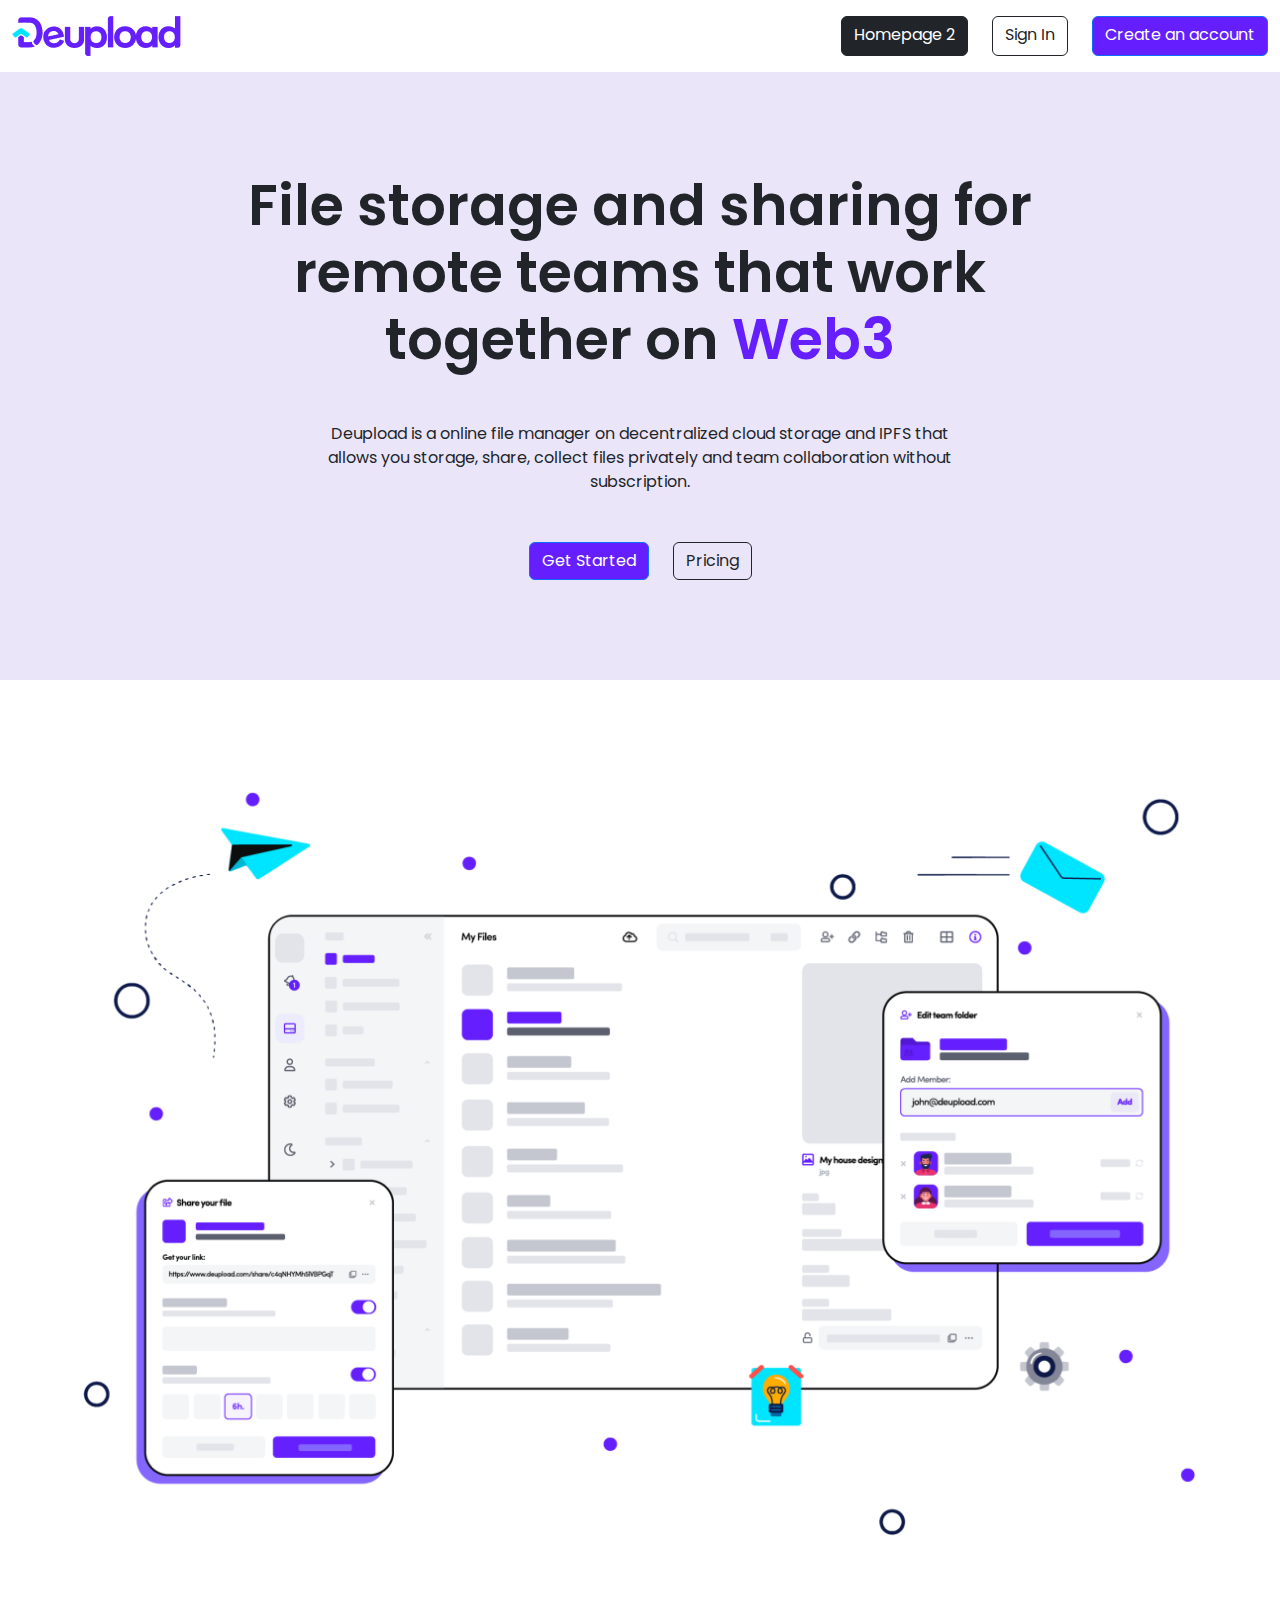
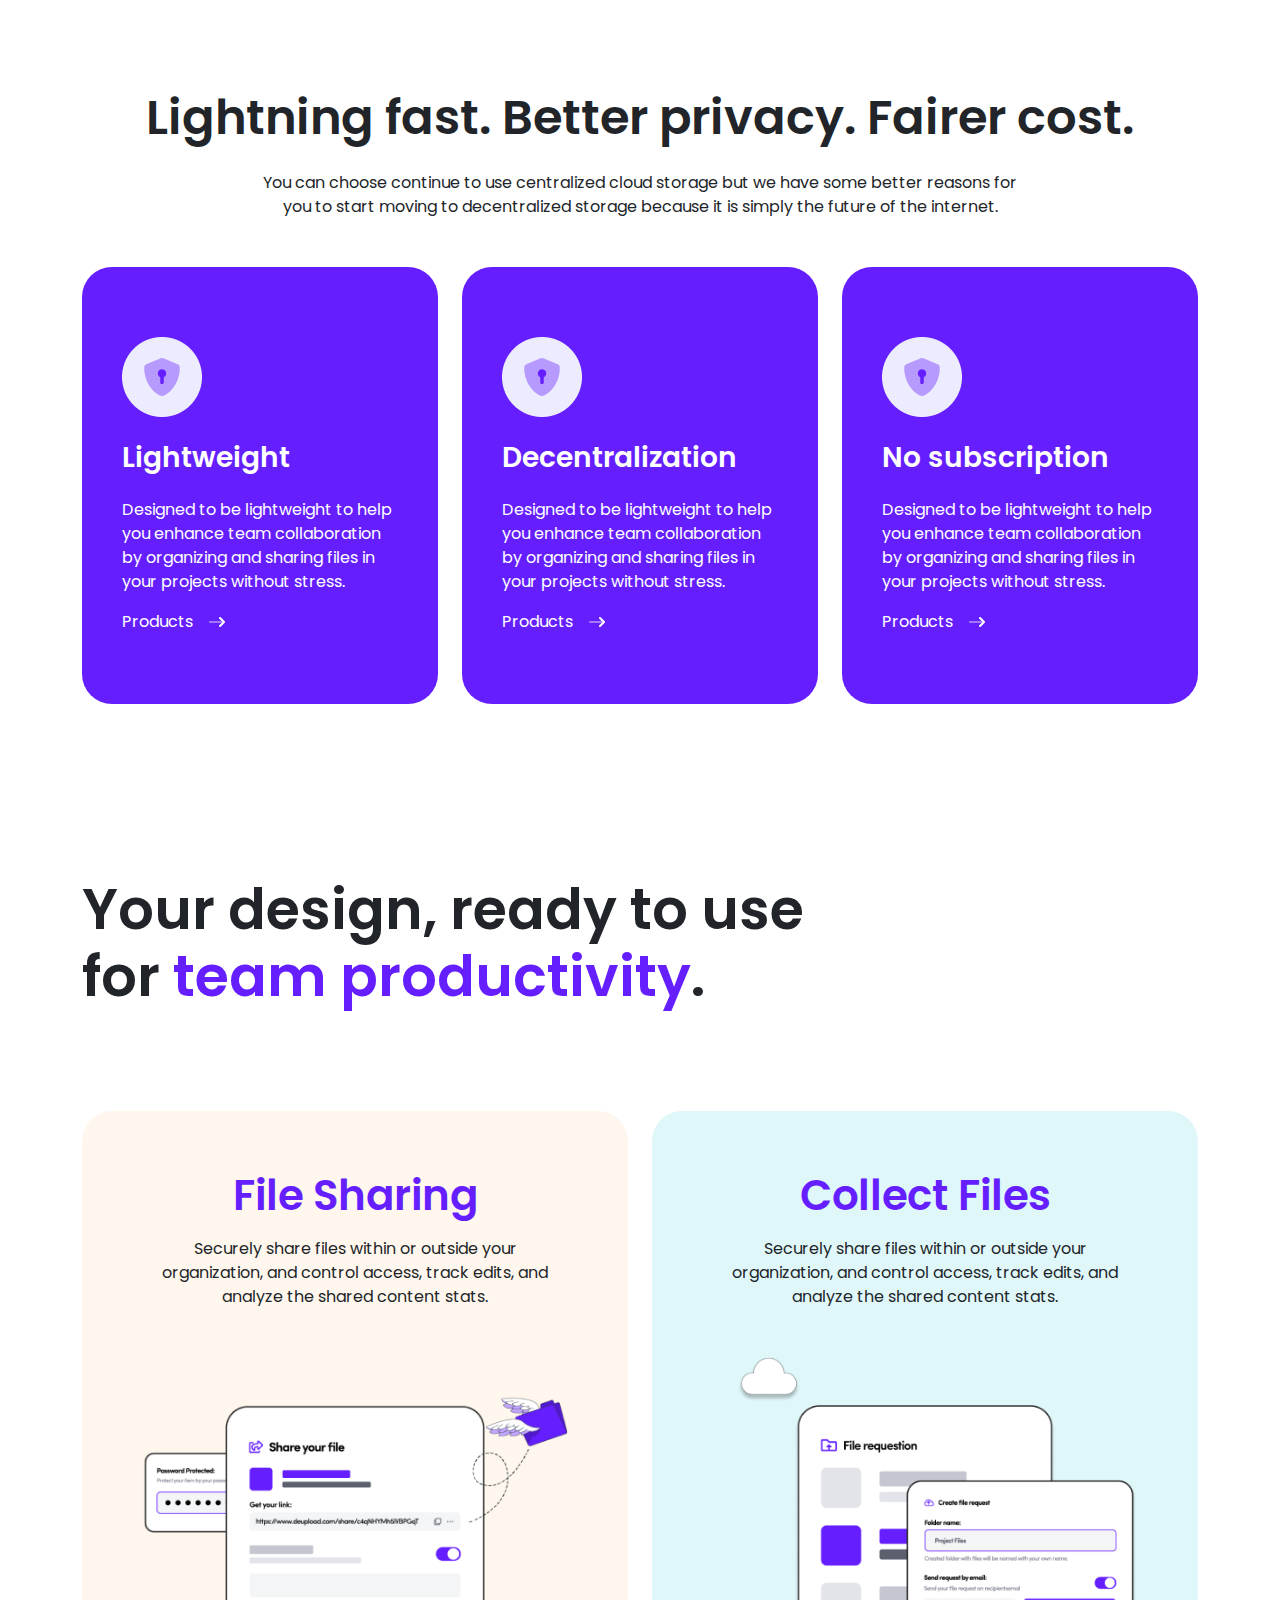
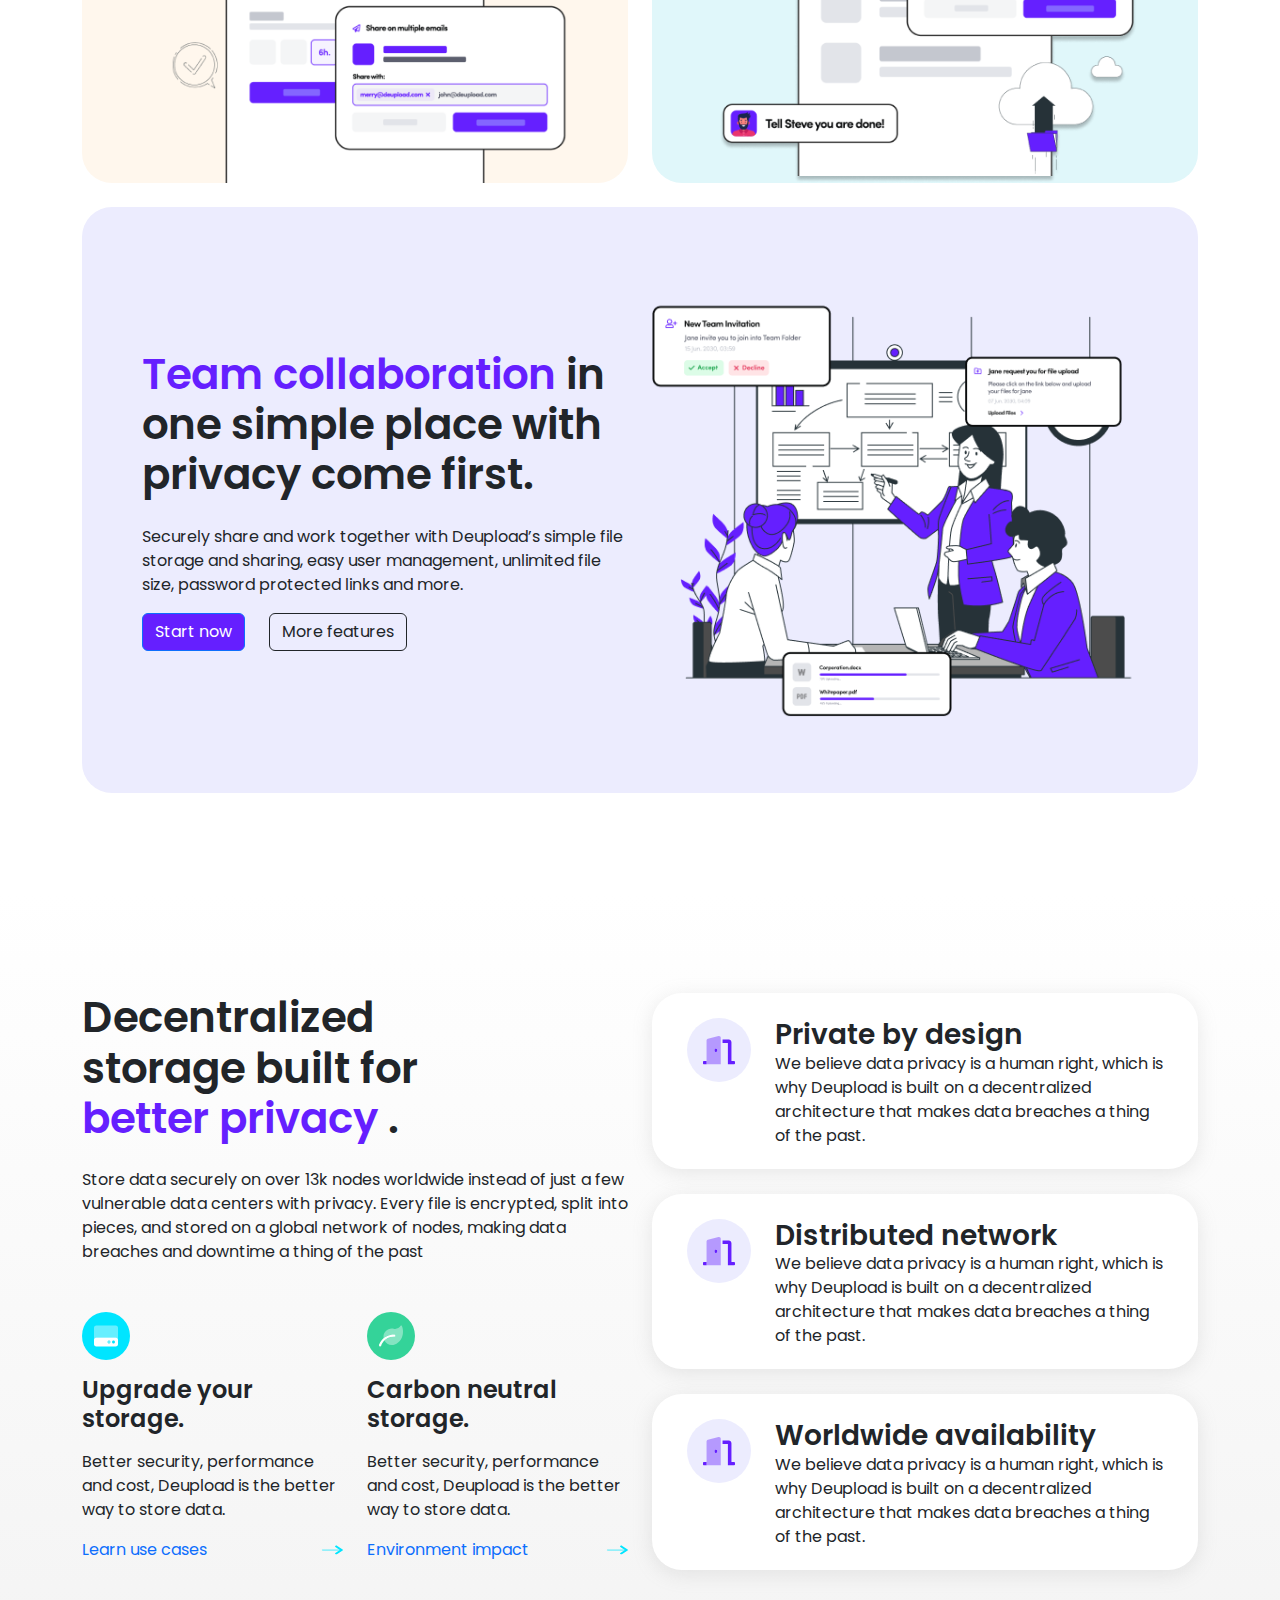
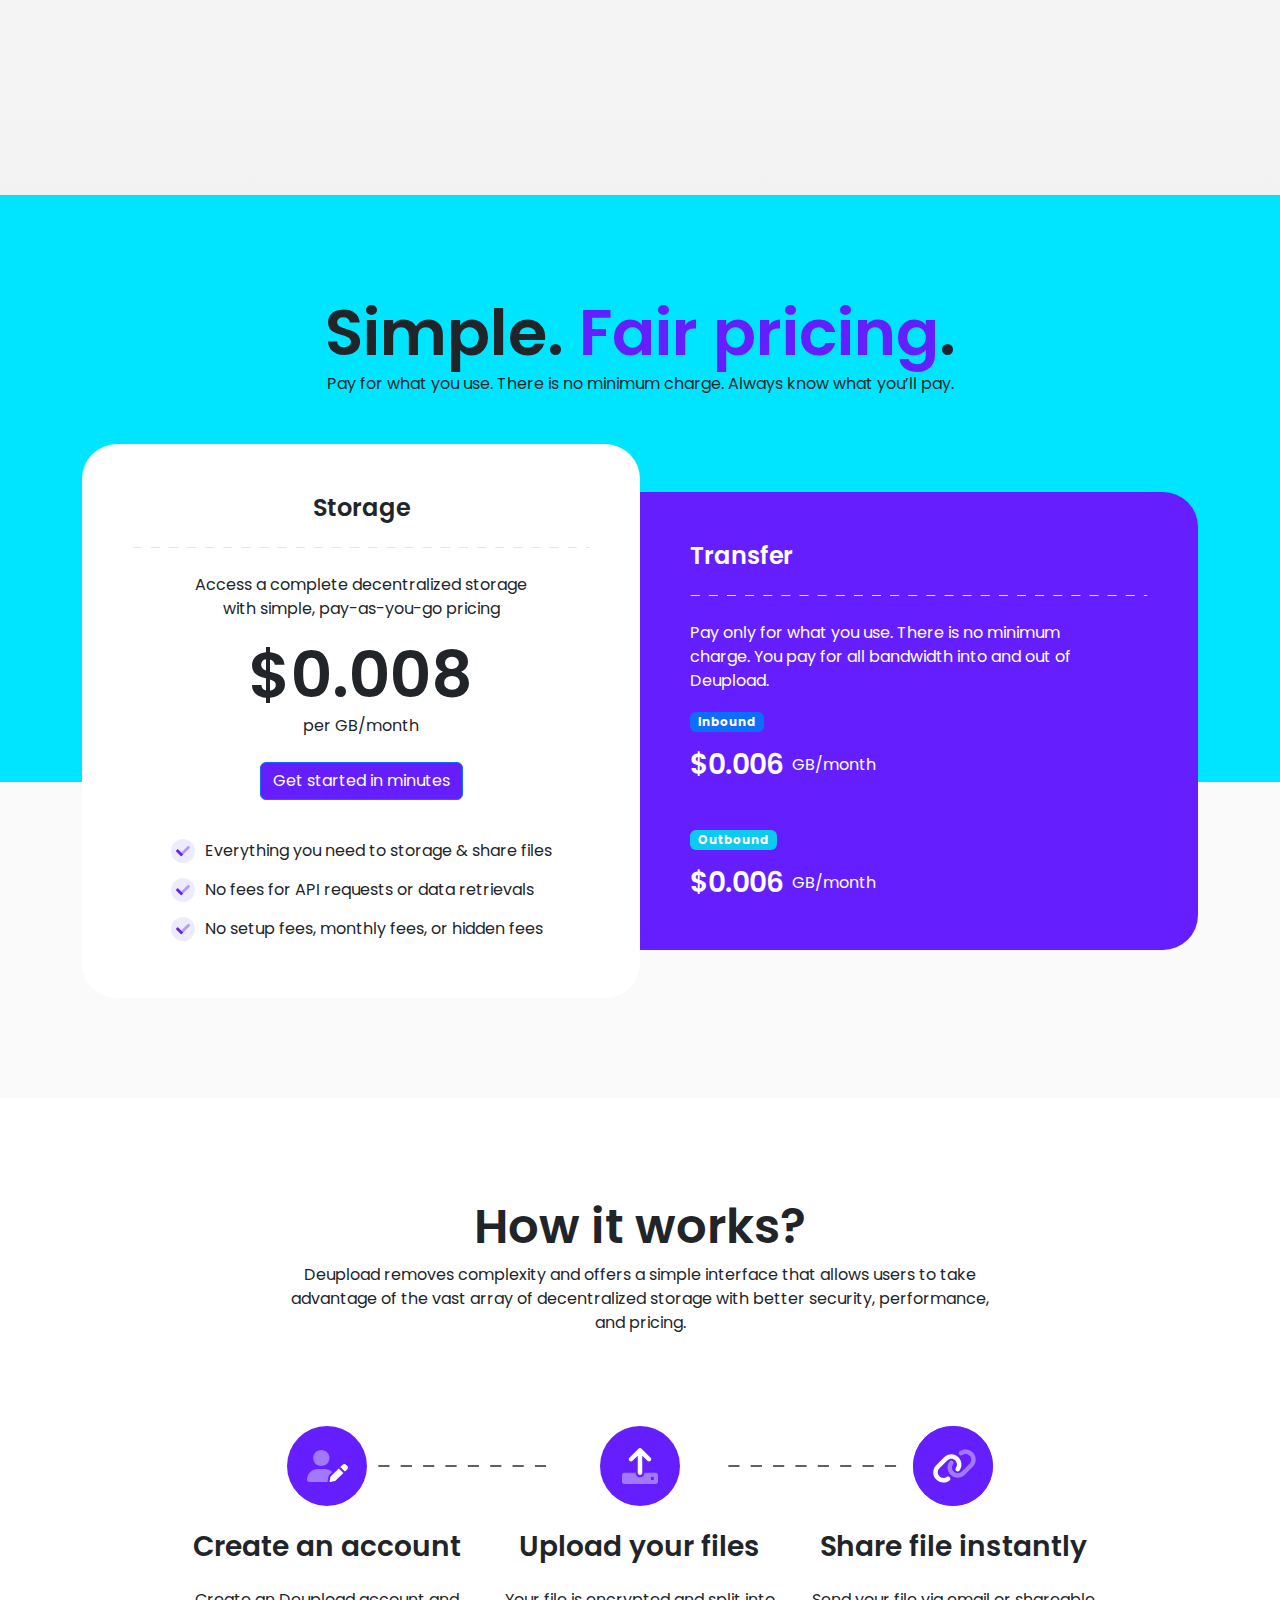
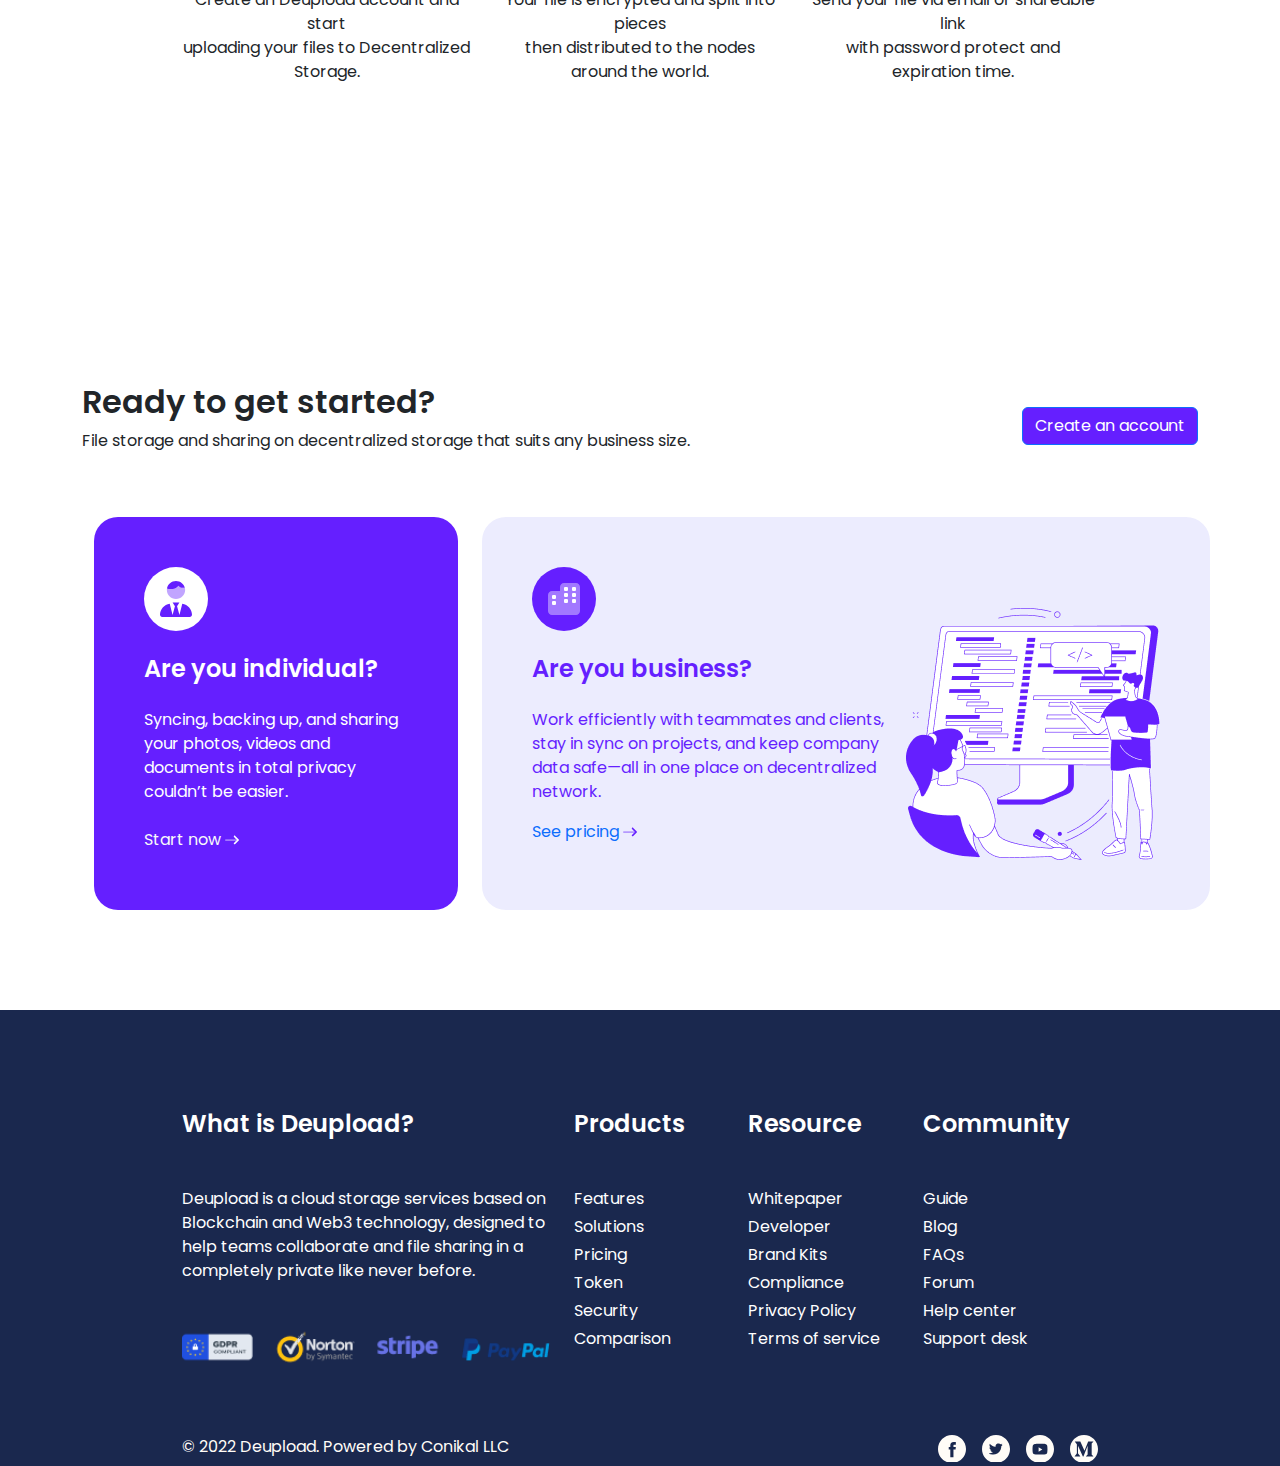
<file: index.html>
<!DOCTYPE html>
<html lang="en">
  <head>
    <meta charset="UTF-8" />
    <meta name="viewport" content="width=device-width, initial-scale=1.0" />
    <title>Deupload - HomePage1</title>
    <link
      href="https://cdn.jsdelivr.net/npm/bootstrap@5.3.3/dist/css/bootstrap.min.css"
      rel="stylesheet"
      integrity="sha384-QWTKZyjpPEjISv5WaRU9OFeRpok6YctnYmDr5pNlyT2bRjXh0JMhjY6hW+ALEwIH"
      crossorigin="anonymous"
    />
    <link rel="stylesheet" href="./css/style.css" />
  </head>
  <body>
    <header class="py-3">
      <div class="container-fluid">
        <div class="header-wrapper">
          <div class="d-inline-block justify-content-between d-sm-flex">
            <img src="./img/logo.png" alt="" class="mb-3 mb-sm-0" />
            <div class="d-flex gap-4 flex-column flex-sm-row">
              <a
                href="HomePage2/index.html"
                target="_blank"
                class="btn btn-dark"
                >Homepage 2</a
              >
              <a href="#" class="btn btn-outline-dark">Sign In</a>
              <a href="#" class="color-btn btn btn-primary"
                >Create an account</a
              >
            </div>
          </div>
        </div>
      </div>
    </header>

    <section class="banner">
      <div class="container">
        <div class="banner-wrapper text-center">
          <h1 class="mb-5">
            <span class="d-lg-block">File storage and sharing for</span>
            <span class="d-lg-block">remote teams that work</span>
            <span class="d-lg-block"
              >together on <span class="word-color">Web3</span></span
            >
          </h1>
          <p class="mb-5">
            <span class="d-lg-block"
              >Deupload is a online file manager on decentralized cloud storage
              and IPFS that
            </span>
            <span class="d-lg-block"
              >allows you storage, share, collect files privately and team
              collaboration without
            </span>
            <span class="d-lg-block">subscription.</span>
          </p>
          <div class="d-flex gap-4 justify-content-center">
            <a href="" class="color-btn btn btn-primary">Get Started</a>
            <a href="#" class="btn btn-outline-dark">Pricing</a>
          </div>
        </div>
      </div>
    </section>

    <section class="banner-bottom">
      <div class="container">
        <div>
          <img
            width="100%"
            src="./img/banner-bottom/banner-bottom.png"
            alt=""
          />
        </div>
      </div>
    </section>

    <section class="lightning py-5">
      <div class="container">
        <div class="text-center mb-5">
          <h2 class="mb-4">Lightning fast. Better privacy. Fairer cost.</h2>
          <p>
            <span class="d-md-block"
              >You can choose continue to use centralized cloud storage but we
              have some better reasons for
            </span>
            <span class="d-md-block"
              >you to start moving to decentralized storage because it is simply
              the future of the internet.</span
            >
          </p>
        </div>

        <div class="lightning-wrapper">
          <div class="row">
            <div class="col-md-6 col-lg-4">
              <div class="mb-4 mb-md-0">
                <img class="mb-4" src="./img/lightning/icon.png" alt="" />
                <h4 class="mb-4">Lightweight</h4>
                <p class="mb-3">
                  Designed to be lightweight to help you enhance team
                  collaboration by organizing and sharing files in your projects
                  without stress.
                </p>
                <div class="d-flex gap-3">
                  <span>Products</span>
                  <img src="./img/lightning/arrow.svg" alt="" />
                </div>
              </div>
            </div>
            <div class="col-md-6 col-lg-4 mb-md-0">
              <div class="mb-4">
                <img class="mb-4" src="./img/lightning/icon.png" alt="" />
                <h4 class="mb-4">Decentralization</h4>
                <p class="mb-3">
                  Designed to be lightweight to help you enhance team
                  collaboration by organizing and sharing files in your projects
                  without stress.
                </p>
                <div class="d-flex gap-3">
                  <span>Products</span>
                  <img src="./img/lightning/arrow.svg" alt="" />
                </div>
              </div>
            </div>
            <div class="col-md-12 col-lg-4">
              <div>
                <img class="mb-4" src="./img/lightning/icon.png" alt="" />
                <h4 class="mb-4">No subscription</h4>
                <p class="mb-3">
                  Designed to be lightweight to help you enhance team
                  collaboration by organizing and sharing files in your projects
                  without stress.
                </p>
                <div class="d-flex gap-3">
                  <span>Products</span>
                  <img src="./img/lightning/arrow.svg" alt="" />
                </div>
              </div>
            </div>
          </div>
        </div>
      </div>
    </section>

    <section class="design">
      <div class="container">
        <h1 class="text-center text-lg-start">
          <span class="d-lg-block">Your design, ready to use </span>
          <span class="d-lg-block"
            >for <span class="word-color">team productivity</span>.</span
          >
        </h1>

        <div class="design-wrapper mt-5 mt-lg-0">
          <div class="row">
            <div class="col-lg-6">
              <div class="text-center">
                <h3 class="word-color mb-3">File Sharing</h3>
                <p class="mb-5">
                  Securely share files within or outside your organization, and
                  control access, track edits, and analyze the shared content
                  stats.
                </p>
                <img src="./img/design/file.png" alt="" />
              </div>
            </div>
            <div class="col-lg-6">
              <div class="text-center mt-5 mt-lg-0">
                <h3 class="word-color mb-3">Collect Files</h3>
                <p class="mb-5">
                  Securely share files within or outside your organization, and
                  control access, track edits, and analyze the shared content
                  stats.
                </p>
                <img src="./img/design/request.png" alt="" />
              </div>
            </div>
          </div>
        </div>

        <div class="design-team-wrapper mt-4">
          <div class="row align-items-center">
            <div class="col-lg-6">
              <div class="text-center text-lg-start">
                <h3 class="mb-4">
                  <span class="d-lg-block"
                    ><span class="word-color">Team collaboration</span> in</span
                  >
                  <span class="d-lg-block">one simple place with</span>
                  <span class="d-lg-block">privacy come first.</span>
                </h3>
                <p class="mb-3">
                  Securely share and work together with Deupload’s simple file
                  storage and sharing, easy user management, unlimited file
                  size, password protected links and more.
                </p>
                <div
                  class="d-flex gap-4 justify-content-center justify-content-lg-start"
                >
                  <a href="#" class="color-btn btn btn-primary">Start now</a>
                  <a href="#" class="btn btn-outline-dark">More features</a>
                </div>
              </div>
            </div>
            <div class="col-lg-6">
              <div class="text-center text-lg-end mt-5 mt-lg-0">
                <img src="./img/design/team.png" alt="" />
              </div>
            </div>
          </div>
        </div>
      </div>
    </section>

    <section class="decentralized">
      <div class="container">
        <div class="decentralized-wrapper">
          <div class="row">
            <div class="col-lg-6">
              <div>
                <h3 class="mb-4">
                  <span class="d-lg-block">Decentralized</span>
                  <span class="d-lg-block">storage built for</span>
                  <span class="d-lg-block">
                    <span class="word-color">better privacy</span> .</span
                  >
                </h3>
                <p class="mb-5">
                  Store data securely on over 13k nodes worldwide instead of
                  just a few vulnerable data centers with privacy. Every file is
                  encrypted, split into pieces, and stored on a global network
                  of nodes, making data breaches and downtime a thing of the
                  past
                </p>
              </div>
              <div class="row">
                <div class="col-md-6">
                  <div class="mb-5 mb-lg-0">
                    <img
                      class="mb-3"
                      src="./img/decentralized/icon-1.svg"
                      alt=""
                    />
                    <h5 class="mb-3">Upgrade your storage.</h5>
                    <p class="mb-3">
                      Better security, performance and cost, Deupload is the
                      better way to store data.
                    </p>
                    <a href="#" class="d-flex justify-content-between">
                      <span>Learn use cases</span>
                      <img src="./img/decentralized/arrow-right.svg" alt="" />
                    </a>
                  </div>
                </div>
                <div class="col-md-6">
                  <div>
                    <img
                      class="mb-3"
                      src="./img/decentralized/icon-2.svg"
                      alt=""
                    />
                    <h5 class="mb-3">Carbon neutral storage.</h5>
                    <p class="mb-3">
                      Better security, performance and cost, Deupload is the
                      better way to store data.
                    </p>
                    <a href="#" class="d-flex justify-content-between">
                      <span>Environment impact</span>
                      <img src="./img/decentralized/arrow-right.svg" alt="" />
                    </a>
                  </div>
                </div>
              </div>
            </div>
            <div class="col-lg-6">
              <div class="decentralized-box mt-5 mt-lg-0">
                <div
                  class="d-flex gap-4 align-items-start flex-column flex-md-row"
                >
                  <img src="./img/decentralized/icon-3.svg" alt="" />
                  <div>
                    <h4>Private by design</h4>
                    <p>
                      We believe data privacy is a human right, which is why
                      Deupload is built on a decentralized architecture that
                      makes data breaches a thing of the past.
                    </p>
                  </div>
                </div>
                <div
                  class="d-flex gap-4 align-items-start flex-column flex-md-row"
                >
                  <img src="./img/decentralized/icon-3.svg" alt="" />
                  <div>
                    <h4>Distributed network</h4>
                    <p>
                      We believe data privacy is a human right, which is why
                      Deupload is built on a decentralized architecture that
                      makes data breaches a thing of the past.
                    </p>
                  </div>
                </div>
                <div
                  class="d-flex gap-4 align-items-start flex-column flex-md-row"
                >
                  <img src="./img/decentralized/icon-3.svg" alt="" />
                  <div>
                    <h4>Worldwide availability</h4>
                    <p>
                      We believe data privacy is a human right, which is why
                      Deupload is built on a decentralized architecture that
                      makes data breaches a thing of the past.
                    </p>
                  </div>
                </div>
              </div>
            </div>
          </div>
        </div>
      </div>
    </section>

    <section class="pricing">
      <div class="container">
        <div class="text-center mb-5">
          <h2>Simple. <span class="word-color">Fair pricing</span>.</h2>
          <p>
            Pay for what you use. There is no minimum charge. Always know what
            you’ll pay.
          </p>
        </div>

        <div class="pricing-wrapper">
          <div class="row align-items-center">
            <div class="col-lg-6 pe-lg-0">
              <div class="text-center pricing-box-1">
                <h5 class="mb-4">Storage</h5>
                <img
                  class="mb-4"
                  src="./img/pricing/line.svg"
                  alt=""
                  width="100%"
                />
                <p>
                  <span class="d-lg-block"
                    >Access a complete decentralized storage
                  </span>
                  <span class="d-lg-block"
                    >with simple, pay-as-you-go pricing</span
                  >
                </p>
                <h2>$0.008</h2>
                <span class="mb-4">per GB/month</span>
                <div class="mb-4">
                  <a href="#" class="color-btn btn btn-primary"
                    >Get started in minutes</a
                  >
                </div>

                <ul>
                  <li>
                    <img src="./img/pricing/tick.svg" alt="" />
                    <span>Everything you need to storage & share files</span>
                  </li>
                  <li>
                    <img src="./img/pricing/tick.svg" alt="" />
                    <span>No fees for API requests or data retrievals</span>
                  </li>
                  <li>
                    <img src="./img/pricing/tick.svg" alt="" />
                    <span>No setup fees, monthly fees, or hidden fees</span>
                  </li>
                </ul>
              </div>
            </div>
            <div class="col-lg-6 ps-lg-0">
              <div class="pricing-box-2 mt-4 mt-lg-0">
                <h5 class="mb-4">Transfer</h5>
                <img
                  class="mb-4"
                  src="./img/pricing/line.svg"
                  alt=""
                  width="100%"
                />
                <p>
                  <span class="d-lg-block"
                    >Pay only for what you use. There is no minimum
                  </span>
                  <span class="d-lg-block"
                    >charge. You pay for all bandwidth into and out of
                  </span>
                  <span class="d-lg-block">Deupload.</span>
                </p>
                <span class="badge badge-pill badge-primary bg-primary mb-3"
                  >Inbound</span
                >
                <div class="d-flex gap-2 align-items-center">
                  <h4>$0.006</h4>
                  <span>GB/month</span>
                </div>

                <span class="badge badge-pill badge-primary bg-info mt-5 mb-3"
                  >Outbound</span
                >
                <div class="d-flex gap-2 align-items-center">
                  <h4>$0.006</h4>
                  <span>GB/month</span>
                </div>
              </div>
            </div>
          </div>
        </div>
      </div>
    </section>

    <!-- WORKS -->
    <section class="works">
      <div class="container">
        <div class="text-center">
          <h2 class="mb-2">How it works?</h2>
          <p>
            <span class="d-lg-block">
              Deupload removes complexity and offers a simple interface that
              allows users to take</span
            >
            <span class="d-lg-block">
              advantage of the vast array of decentralized storage with better
              security, performance,
            </span>
            <span class="d-lg-block">and pricing.</span>
          </p>
        </div>

        <div class="works-wrapper">
          <div class="row text-center">
            <div class="create-img col-md-4">
              <img src="./img/works/create.svg" alt="" class="mb-4" />
              <h4 class="mb-4">Create an account</h4>
              <p class="mb-sm-4">
                <span class="d-lg-block"
                  >Create an Deupload account and start
                </span>
                <span>uploading your files to Decentralized Storage.</span>
              </p>
            </div>
            <div class="col-md-4">
              <div class="connector-line position-relative">
                <img src="./img/works/Line.svg" alt="" class="line-img1" />
                <img src="./img/works/Line.svg" alt="" class="line-img2" />
              </div>
              <img src="./img/works/upload.svg" alt="" class="mb-4" />
              <h4 class="mb-4">Upload your files</h4>
              <p class="mb-sm-4">
                <span class="d-lg-block">
                  Your file is encrypted and split into pieces </span
                ><span class="d-lg-block"
                  >then distributed to the nodes around the world.</span
                >
              </p>
            </div>

            <div class="col-md-4">
              <img src="./img/works/share.svg" alt="" class="mb-4" />
              <h4 class="mb-4">Share file instantly</h4>
              <p class="mb-sm-4">
                <span class="d-lg-block">
                  Send your file via email or shareable link</span
                >
                <span class="d-lg-block"
                  >with password protect and expiration time.</span
                >
              </p>
            </div>
          </div>
        </div>
      </div>
    </section>

    <!-- GET STARTED -->
    <section class="getStarted">
      <div class="container">
        <div class="row align-items-center mb-5">
          <div class="col-lg-9">
            <h4 class="mb-2" style="font-size: 32px">Ready to get started?</h4>
            <p>
              File storage and sharing on decentralized storage that suits any
              business size.
            </p>
          </div>
          <div class="col-lg-3 text-lg-end">
            <a href="#" class="color-btn btn btn-primary">Create an account</a>
          </div>
        </div>

        <div class="getStarted-wrapper">
          <div class="row px-4 gap-4 flex-lg-nowrap">
            <div class="col-lg-4 mb-lg-0 mb-4">
              <img src="img/getStarted/person.svg" alt="" class="mb-4" />
              <h5 class="mb-4">Are you individual?</h5>
              <p>
                Syncing, backing up, and sharing your photos, videos and
                documents in total privacy couldn’t be easier.
              </p>
              <a href="#" class="d-flex gap-1 text-light mb-5 mt-4">
                <span>Start now</span>
                <img src="./img/getStarted/arrow-right-long1.svg" alt="" />
              </a>
            </div>

            <div class="col-lg-8 word-color d-md-flex justify-content-between">
              <div>
                <img src="img/getStarted/business.svg" alt="" class="mb-4" />
                <h5 class="mb-4">Are you business?</h5>
                <p>
                  <span class="d-lg-block"
                    >Work efficiently with teammates and clients,</span
                  >
                  <span class="d-lg-block"
                    >stay in sync on projects, and keep company</span
                  >
                  <span class="d-lg-block">
                    data safe—all in one place on decentralized</span
                  >
                  network.
                </p>
                <a href="#" class="d-flex gap-1 mb-5">
                  <span>See pricing</span>
                  <img src="./img/getStarted/arrow-right-long2.svg" alt="" />
                </a>
              </div>
              <div class="business-img text-center align-self-center">
                <img src="./img/getStarted/Coding_workshop_2_.png" alt="" />
              </div>
            </div>
          </div>
        </div>
      </div>
    </section>

    <footer class="footer">
      <div class="container">
        <div class="footer-wrapper row">
          <div class="col-lg-5">
            <h5 class="mb-5">What is Deupload?</h5>
            <p class="mb-4">
              <span class="d-lg-block"
                >Deupload is a cloud storage services based on
              </span>
              <span class="d-lg-block"
                >Blockchain and Web3 technology, designed to
              </span>
              <span class="d-lg-block"
                >help teams collaborate and file sharing in a
              </span>
              <span class="d-lg-block"
                >completely private like never before.</span
              >
            </p>
            <img src="./img/footer/Securebadge.png" width="100%" class="mb-5" />
          </div>

          <div class="row col-lg-7 mb-4">
            <div class="col-md-4">
              <h5 class="mb-5">Products</h5>
              <ul class="list-unstyled">
                <li>
                  <a href="#">Features</a>
                </li>
                <li>
                  <a href="#">Solutions</a>
                </li>
                <li>
                  <a href="#">Pricing</a>
                </li>
                <li>
                  <a href="#">Token</a>
                </li>
                <li>
                  <a href="#">Security</a>
                </li>
                <li>
                  <a href="#" class="mb-md-0 mb-5">Comparison</a>
                </li>
              </ul>
            </div>

            <div class="col-md-4">
              <h5 class="mb-5">Resource</h5>
              <ul class="list-unstyled">
                <li>
                  <a href="#">Whitepaper</a>
                </li>
                <li>
                  <a href="#">Developer</a>
                </li>
                <li>
                  <a href="#">Brand Kits</a>
                </li>
                <li>
                  <a href="#">Compliance</a>
                </li>
                <li>
                  <a href="#">Privacy Policy</a>
                </li>
                <li>
                  <a href="#" class="mb-md-0 mb-5">Terms of service</a>
                </li>
              </ul>
            </div>

            <div class="col-md-4">
              <h5 class="mb-5">Community</h5>
              <ul class="list-unstyled">
                <li>
                  <a href="#">Guide</a>
                </li>
                <li>
                  <a href="#">Blog</a>
                </li>
                <li>
                  <a href="#">FAQs</a>
                </li>
                <li>
                  <a href="#">Forum</a>
                </li>
                <li>
                  <a href="#">Help center</a>
                </li>
                <li>
                  <a href="#">Support desk</a>
                </li>
              </ul>
            </div>
          </div>

          <div class="d-md-flex justify-content-between mb-1">
            <span style="color: #fffcf7 !important"
              >© 2022 Deupload. Powered by Conikal LLC</span
            >
            <a href="#"
              ><img src="./img/footer/Socialicons.svg" alt="" width="100%"
            /></a>
          </div>
        </div>
      </div>
    </footer>
  </body>
</html>
</file>
<file: css/style.css>
@import url("https://fonts.googleapis.com/css2?family=Poppins:ital,wght@0,100;0,200;0,300;0,400;0,500;0,600;0,700;0,800;0,900;1,100;1,200;1,300;1,400;1,500;1,600;1,700;1,800;1,900&display=swap");

* {
  margin: 0px;
  padding: 0px;
  box-sizing: border-box;
}

:root {
  --primary-color: #651fff;
  --section-padding: 100px 0px;
}

body {
  font-family: "Poppins", serif;
}

h1 {
  font-size: 30px;
  font-weight: 600;
}

h2 {
  font-size: 25px;
  font-weight: 600;
}

h3 {
  font-size: 22px;
  font-weight: 600;
}

h4 {
  font-size: 20px;
  font-weight: 600;
}

h5 {
  font-size: 18px;
  font-weight: 600;
}

h1,
h2,
h3,
h4,
h5,
h6 {
  margin: 0px;
}

/* Default class */
.word-color {
  color: var(--primary-color);
}

.color-btn {
  background-color: var(--primary-color);
  color: #ffffff;
}

a {
  text-decoration: none;
}

ul {
  list-style: none;
  padding: 0px;
  margin: 0px;
}

a,
span {
  display: inline-block;
}

/* Section */

.banner,
.banner-bottom,
.lightning,
.design,
.decentralized,
.pricing,
.works,
.getStarted {
  padding: var(--section-padding);
}

/* Banner */
.banner {
  background-color: #ebe5fa;
}

/* lightning */

.lightning-wrapper > div > div > div {
  background-color: var(--primary-color);
  color: #ffffff;
  border-radius: 30px;
  padding: 70px 40px;
}

/* design */

.design-wrapper > div > div:first-child > div,
.design-wrapper > div > div:last-child > div {
  padding: 60px 60px 0px 60px;
  border-radius: 30px;
}

.design-wrapper > div > div:first-child > div {
  background-color: #fff7ed;
}

.design-wrapper > div > div:last-child > div {
  background-color: #e0f7fa;
}

.design-wrapper > div > div img {
  width: 50%;
}

.design-team-wrapper {
  background-color: #ececfe;
  padding: 60px;
  border-radius: 30px;
}

.design-team-wrapper img {
  width: 50%;
}

/* decentralized */

.decentralized {
  background: linear-gradient(180deg, #ffffff, #f2f2f2);
  /* background: linear-gradient(180deg,red, green); */
}

.decentralized-box > div {
  padding: 25px 35px 5px 35px;
  background-color: #ffffff;
  box-shadow: 0px 4px 20px 0px rgba(152, 152, 152, 0.2);
  margin-bottom: 25px;
  border-radius: 30px;
}

/* pricing */
.pricing {
  background: linear-gradient(180deg, #00e5ff 65%, #fafafa 40%);
}
.pricing-wrapper ul {
  display: inline-block;
}

.pricing-wrapper ul li {
  display: flex;
  gap: 10px;
  margin-top: 15px;
}

.pricing-box-1,
.pricing-box-2 {
  padding: 50px;
}

.pricing-box-1 {
  background-color: #ffffff;
  border-radius: 35px;
}

.pricing-box-2 {
  background-color: var(--primary-color);
  color: #ffffff;
  border-radius: 35px;
}

/* WORKS */
.works-wrapper {
  padding: 30px 60px;
}

.line-img1 {
  position: absolute;
  top: 39px;
  right: -117px;
  width: 60%;
}

.line-img2 {
  position: absolute;
  top: 39px;
  left: -117px;
  width: 60%;
}

/* get started */
.getStarted-wrapper > div > div:first-child {
  background-color: var(--primary-color);
  border-radius: 24px;
  color: #ffffff;
  padding: 50px 50px 10px 50px;
}

.getStarted-wrapper > div > div:last-child {
  background-color: #ececfe;
  border-radius: 24px;
  padding: 50px 50px 10px 50px;
}

.business-img img {
  width: 100%;
}

/* Footer */
.footer {
  background-color: #1a284e;
  color: #ffffff;
}

.footer-wrapper {
  padding: 100px 100px 0px 100px;
}

.list-unstyled li a {
  color: #ffffff;
  margin-bottom: 4px;
  font-size: 16px;
}

@media only screen and (min-width: 992px) {
  h1 {
    font-size: 45px;
  }

  h2 {
    font-size: 40px;
  }

  h3 {
    font-size: 35px;
  }

  .design h1 {
    margin-bottom: 100px;
  }

  .design-wrapper > div > div img {
    width: 100%;
  }

  .design-team-wrapper img {
    width: 100%;
  }

  .pricing-box-2 {
    border-top-left-radius: 0px;
    border-bottom-left-radius: 0px;
  }

  .works-wrapper {
    padding: 75px 100px;
  }
}

@media only screen and (min-width: 1100px) {
  h1 {
    font-size: 56px;
  }

  h2 {
    font-size: 48px;
  }

  h3 {
    font-size: 42px;
  }

  h4 {
    font-size: 28px;
  }

  h5 {
    font-size: 24px;
    font-weight: 600;
  }

  h6 {
    font-size: 16px;
    font-weight: 600;
  }

  .decentralized {
    padding-bottom: 200px;
  }

  .pricing h2 {
    font-size: 64px;
  }
}

@media only screen and (min-width: 1400px) {
  header .container-fluid {
    max-width: 1320px;
  }
}

@media (max-width: 1214px) {
  .line-img1 {
    right: -81px;
  }

  .line-img2 {
    left: -81px;
  }
}

@media (max-width: 992px) {
  .line-img1 {
    right: -66px;
  }

  .line-img2 {
    left: -66px;
  }
}

@media (max-width: 768px) {
  .line-img1 {
    transform: rotate(90deg);
    right: 138px;
    z-index: -1;
    width: 30%;
    top: 265px;
  }

  .line-img2 {
    transform: rotate(90deg);
    left: 138px;
    z-index: -1;
    width: 30%;
  }
}

@media (max-width: 536px) {
  .line-img1,
  .line-img2 {
    display: none;
  }
}
</file>
